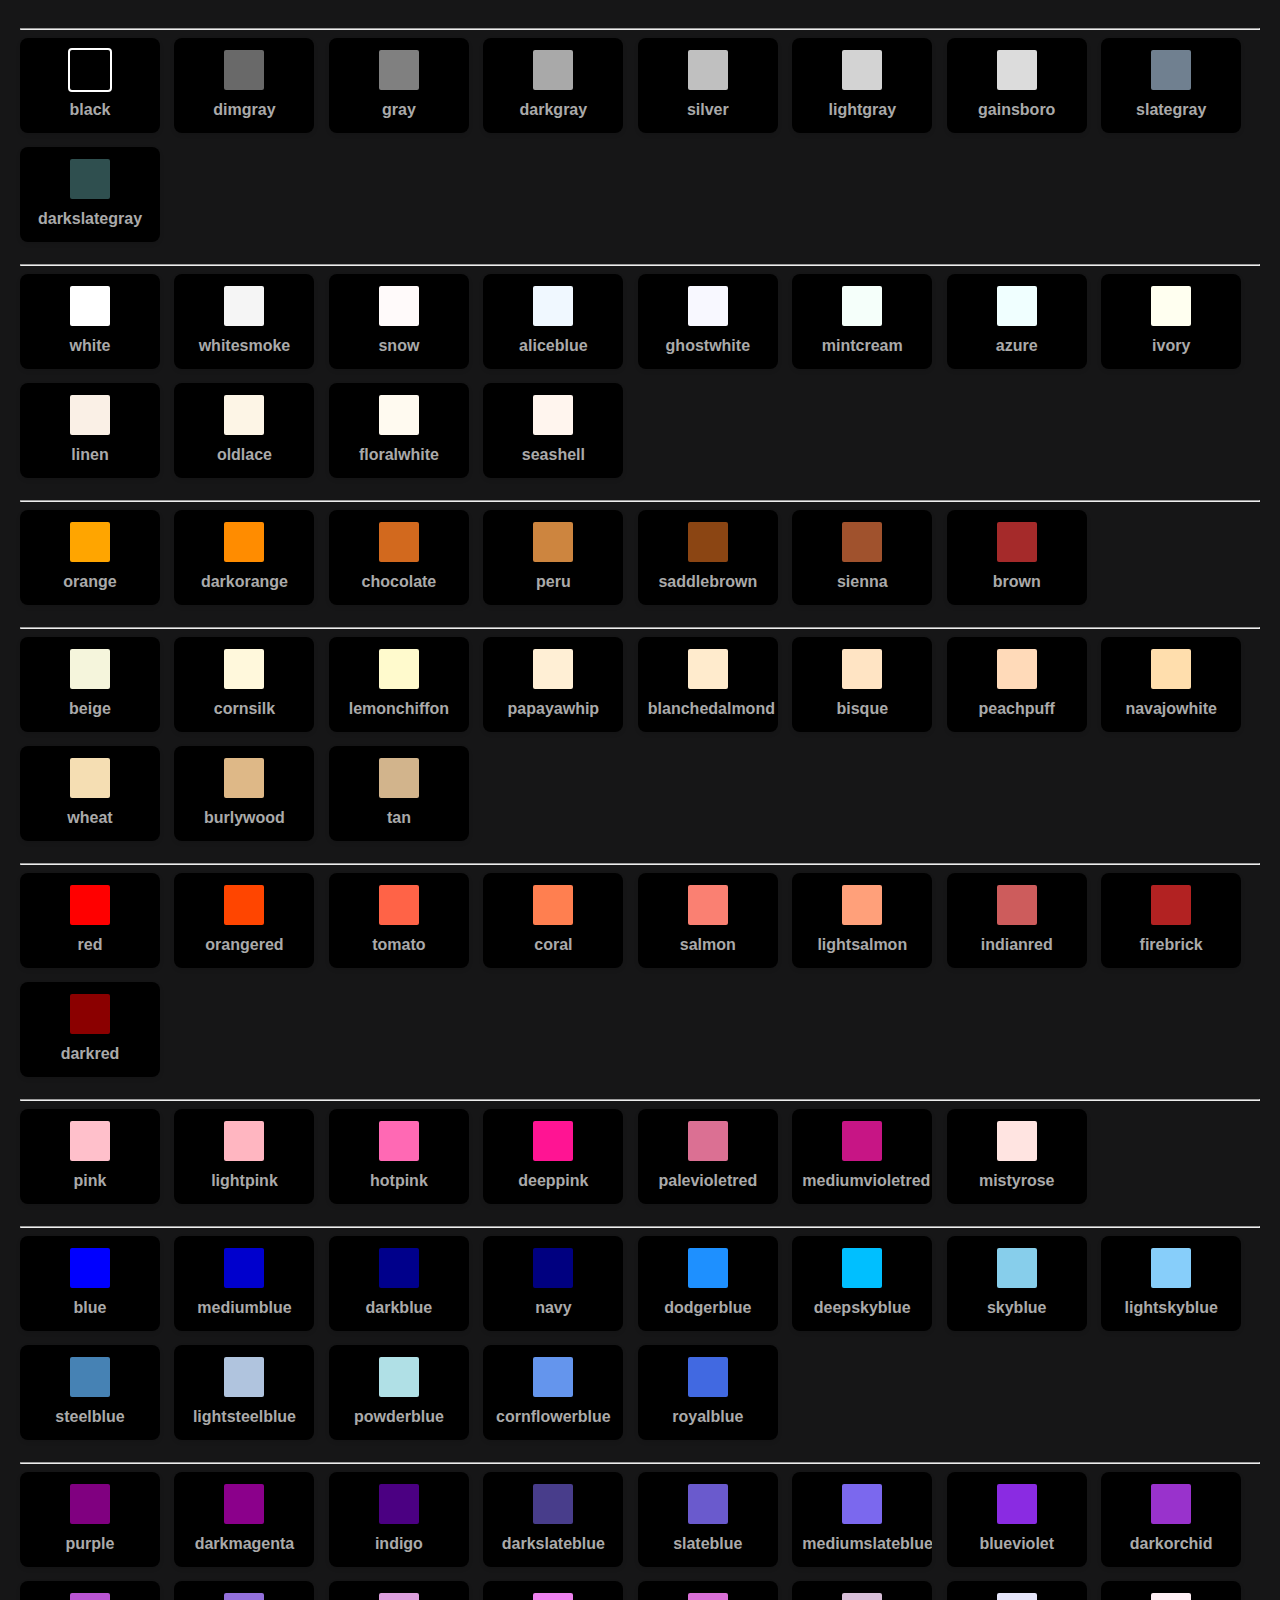
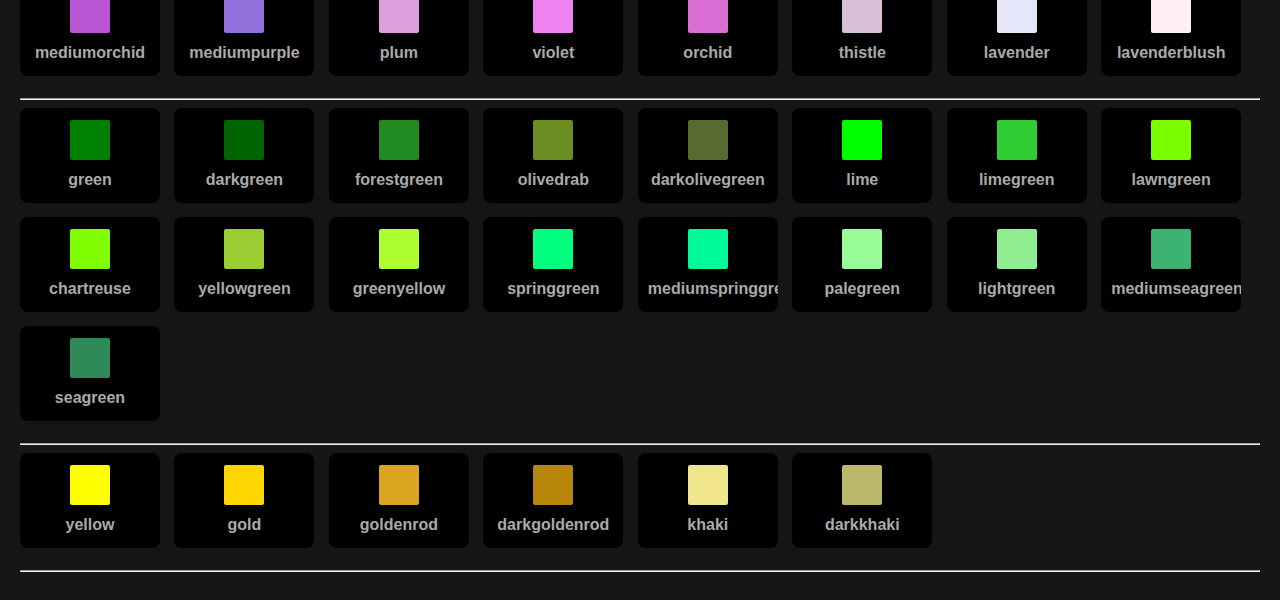
<file: index.html>
<!DOCTYPE html>
<html lang="en">

<head>
    <meta charset="UTF-8">
    <meta name="viewport" content="width=device-width, initial-scale=1.0">
    <title>Named Color Palette</title>
	<link rel="stylesheet" href="style.css">
</head>

<body>

    <!-- Grup Başlıkları ve Renkler -->
	<hr/>

    <!-- <h2 onclick="toggleGroup('grays')">Gri ve Nötr Tonlar</h2>-->
    <!-- <div class="group" id="grays"> -->
	
        <div class="color-item" onclick="copyToClipboard('black', this)">
            <div class="color-square" style="background-color: #000000; border-color: white;"></div>
            <div class="color-name">black</div>
            <div class="copied-message">Copied!</div>
        </div>
        <div class="color-item" onclick="copyToClipboard('dimgray', this)">
            <div class="color-square" style="background-color: #696969;"></div>
            <div class="color-name">dimgray</div>
            <div class="copied-message">Copied!</div>
        </div>
        <div class="color-item" onclick="copyToClipboard('gray', this)">
            <div class="color-square" style="background-color: #808080;"></div>
            <div class="color-name">gray</div>
            <div class="copied-message">Copied!</div>
        </div>
        <div class="color-item" onclick="copyToClipboard('darkgray', this)">
            <div class="color-square" style="background-color: #a9a9a9;"></div>
            <div class="color-name">darkgray</div>
            <div class="copied-message">Copied!</div>
        </div>
        <div class="color-item" onclick="copyToClipboard('silver', this)">
            <div class="color-square" style="background-color: #c0c0c0;"></div>
            <div class="color-name">silver</div>
            <div class="copied-message">Copied!</div>
        </div>
        <div class="color-item" onclick="copyToClipboard('lightgray', this)">
            <div class="color-square" style="background-color: #d3d3d3;"></div>
            <div class="color-name">lightgray</div>
            <div class="copied-message">Copied!</div>
        </div>
        <div class="color-item" onclick="copyToClipboard('gainsboro', this)">
            <div class="color-square" style="background-color: #dcdcdc;"></div>
            <div class="color-name">gainsboro</div>
            <div class="copied-message">Copied!</div>
        </div>
        <div class="color-item" onclick="copyToClipboard('slategray', this)">
            <div class="color-square" style="background-color: #708090;"></div>
            <div class="color-name">slategray</div>
            <div class="copied-message">Copied!</div>
        </div>
        <div class="color-item" onclick="copyToClipboard('darkslategray', this)">
            <div class="color-square" style="background-color: #2f4f4f;"></div>
            <div class="color-name">darkslategray</div>
            <div class="copied-message">Copied!</div>
        </div>
    <!-- </div> -->
	<hr/>
	
	
    <!-- <h2 onclick="toggleGroup('whites')">Beyaz ve Açık Tonlar</h2>-->
    <!-- <div class="group" id="whites"> -->
        <div class="color-item" onclick="copyToClipboard('white', this)">
            <div class="color-square" style="background-color: white;"></div>
            <div class="color-name">white</div>
            <div class="copied-message">Copied!</div>
        </div>
		<div class="color-item" onclick="copyToClipboard('whitesmoke', this)">
            <div class="color-square" style="background-color: #f5f5f5;"></div>
            <div class="color-name">whitesmoke</div>
            <div class="copied-message">Copied!</div>
        </div>
        <div class="color-item" onclick="copyToClipboard('snow', this)">
            <div class="color-square" style="background-color: #fffafa;"></div>
            <div class="color-name">snow</div>
            <div class="copied-message">Copied!</div>
        </div>
        <div class="color-item" onclick="copyToClipboard('aliceblue', this)">
            <div class="color-square" style="background-color: #f0f8ff;"></div>
            <div class="color-name">aliceblue</div>
            <div class="copied-message">Copied!</div>
        </div>
        <div class="color-item" onclick="copyToClipboard('ghostwhite', this)">
            <div class="color-square" style="background-color: #f8f8ff;"></div>
            <div class="color-name">ghostwhite</div>
            <div class="copied-message">Copied!</div>
        </div>
        <div class="color-item" onclick="copyToClipboard('mintcream', this)">
            <div class="color-square" style="background-color: #f5fffa;"></div>
            <div class="color-name">mintcream</div>
            <div class="copied-message">Copied!</div>
        </div>
        <div class="color-item" onclick="copyToClipboard('azure', this)">
            <div class="color-square" style="background-color: #f0ffff;"></div>
            <div class="color-name">azure</div>
            <div class="copied-message">Copied!</div>
        </div>
        <div class="color-item" onclick="copyToClipboard('ivory', this)">
            <div class="color-square" style="background-color: #fffff0;"></div>
            <div class="color-name">ivory</div>
            <div class="copied-message">Copied!</div>
        </div>
        <div class="color-item" onclick="copyToClipboard('linen', this)">
            <div class="color-square" style="background-color: #faf0e6;"></div>
            <div class="color-name">linen</div>
            <div class="copied-message">Copied!</div>
        </div>
        <div class="color-item" onclick="copyToClipboard('oldlace', this)">
            <div class="color-square" style="background-color: #fdf5e6;"></div>
            <div class="color-name">oldlace</div>
            <div class="copied-message">Copied!</div>
        </div>
        <div class="color-item" onclick="copyToClipboard('floralwhite', this)">
            <div class="color-square" style="background-color: #fffaf0;"></div>
            <div class="color-name">floralwhite</div>
            <div class="copied-message">Copied!</div>
        </div>
        <div class="color-item" onclick="copyToClipboard('seashell', this)">
            <div class="color-square" style="background-color: #fff5ee;"></div>
            <div class="color-name">seashell</div>
            <div class="copied-message">Copied!</div>
        </div>
    <!-- </div> -->
	<hr/>

    <!-- <h2 onclick="toggleGroup('oranges')">Turuncu ve Kahverengi Tonları</h2>-->
    <!-- <div class="group" id="oranges"> -->
        <div class="color-item" onclick="copyToClipboard('orange', this)">
            <div class="color-square" style="background-color: #ffa500;"></div>
            <div class="color-name">orange</div>
            <div class="copied-message">Copied!</div>
        </div>
        <div class="color-item" onclick="copyToClipboard('darkorange', this)">
            <div class="color-square" style="background-color: #ff8c00;"></div>
            <div class="color-name">darkorange</div>
            <div class="copied-message">Copied!</div>
        </div>
        <div class="color-item" onclick="copyToClipboard('chocolate', this)">
            <div class="color-square" style="background-color: #d2691e;"></div>
            <div class="color-name">chocolate</div>
            <div class="copied-message">Copied!</div>
        </div>
        <div class="color-item" onclick="copyToClipboard('peru', this)">
            <div class="color-square" style="background-color: #cd853f;"></div>
            <div class="color-name">peru</div>
            <div class="copied-message">Copied!</div>
        </div>
        <div class="color-item" onclick="copyToClipboard('saddlebrown', this)">
            <div class="color-square" style="background-color: #8b4513;"></div>
            <div class="color-name">saddlebrown</div>
            <div class="copied-message">Copied!</div>
        </div>
        <div class="color-item" onclick="copyToClipboard('sienna', this)">
            <div class="color-square" style="background-color: #a0522d;"></div>
            <div class="color-name">sienna</div>
            <div class="copied-message">Copied!</div>
        </div>
        <div class="color-item" onclick="copyToClipboard('brown', this)">
            <div class="color-square" style="background-color: #a52a2a;"></div>
            <div class="color-name">brown</div>
            <div class="copied-message">Copied!</div>
        </div>
    <!-- </div> -->
	<hr/>

    <!-- <h2 onclick="toggleGroup('yellows')">Açık Sarı ve Bej Tonları</h2>-->
    <!-- <div class="group" id="yellows"> -->
        <div class="color-item" onclick="copyToClipboard('beige', this)">
            <div class="color-square" style="background-color: #f5f5dc;"></div>
            <div class="color-name">beige</div>
            <div class="copied-message">Copied!</div>
        </div>
        <div class="color-item" onclick="copyToClipboard('cornsilk', this)">
            <div class="color-square" style="background-color: #fff8dc;"></div>
            <div class="color-name">cornsilk</div>
            <div class="copied-message">Copied!</div>
        </div>
        <div class="color-item" onclick="copyToClipboard('lemonchiffon', this)">
            <div class="color-square" style="background-color: #fffacd;"></div>
            <div class="color-name">lemonchiffon</div>
            <div class="copied-message">Copied!</div>
        </div>
        <div class="color-item" onclick="copyToClipboard('papayawhip', this)">
            <div class="color-square" style="background-color: #ffefd5;"></div>
            <div class="color-name">papayawhip</div>
            <div class="copied-message">Copied!</div>
        </div>
        <div class="color-item" onclick="copyToClipboard('blanchedalmond', this)">
            <div class="color-square" style="background-color: #ffebcd;"></div>
            <div class="color-name">blanchedalmond</div>
            <div class="copied-message">Copied!</div>
        </div>
        <div class="color-item" onclick="copyToClipboard('bisque', this)">
            <div class="color-square" style="background-color: #ffe4c4;"></div>
            <div class="color-name">bisque</div>
            <div class="copied-message">Copied!</div>
        </div>
        <div class="color-item" onclick="copyToClipboard('peachpuff', this)">
            <div class="color-square" style="background-color: #ffdab9;"></div>
            <div class="color-name">peachpuff</div>
            <div class="copied-message">Copied!</div>
        </div>
        <div class="color-item" onclick="copyToClipboard('navajowhite', this)">
            <div class="color-square" style="background-color: #ffdead;"></div>
            <div class="color-name">navajowhite</div>
            <div class="copied-message">Copied!</div>
        </div>
        <div class="color-item" onclick="copyToClipboard('wheat', this)">
            <div class="color-square" style="background-color: #f5deb3;"></div>
            <div class="color-name">wheat</div>
            <div class="copied-message">Copied!</div>
        </div>
        <div class="color-item" onclick="copyToClipboard('burlywood', this)">
            <div class="color-square" style="background-color: #deb887;"></div>
            <div class="color-name">burlywood</div>
            <div class="copied-message">Copied!</div>
        </div>
        <div class="color-item" onclick="copyToClipboard('tan', this)">
            <div class="color-square" style="background-color: #d2b48c;"></div>
            <div class="color-name">tan</div>
            <div class="copied-message">Copied!</div>
        </div>
    <!-- </div> -->
	<hr/>

    <!-- <h2 onclick="toggleGroup('reds')">Kırmızı ve Pembe Tonları</h2>-->
    <!-- <div class="group" id="reds"> -->
        <div class="color-item" onclick="copyToClipboard('red', this)">
            <div class="color-square" style="background-color: #ff0000;"></div>
            <div class="color-name">red</div>
            <div class="copied-message">Copied!</div>
        </div>
        <div class="color-item" onclick="copyToClipboard('orangered', this)">
            <div class="color-square" style="background-color: #ff4500;"></div>
            <div class="color-name">orangered</div>
            <div class="copied-message">Copied!</div>
        </div>
        <div class="color-item" onclick="copyToClipboard('tomato', this)">
            <div class="color-square" style="background-color: #ff6347;"></div>
            <div class="color-name">tomato</div>
            <div class="copied-message">Copied!</div>
        </div>
        <div class="color-item" onclick="copyToClipboard('coral', this)">
            <div class="color-square" style="background-color: #ff7f50;"></div>
            <div class="color-name">coral</div>
            <div class="copied-message">Copied!</div>
        </div>
        <div class="color-item" onclick="copyToClipboard('salmon', this)">
            <div class="color-square" style="background-color: #fa8072;"></div>
            <div class="color-name">salmon</div>
            <div class="copied-message">Copied!</div>
        </div>
        <div class="color-item" onclick="copyToClipboard('lightsalmon', this)">
            <div class="color-square" style="background-color: #ffa07a;"></div>
            <div class="color-name">lightsalmon</div>
            <div class="copied-message">Copied!</div>
        </div>
        <div class="color-item" onclick="copyToClipboard('indianred', this)">
            <div class="color-square" style="background-color: #cd5c5c;"></div>
            <div class="color-name">indianred</div>
            <div class="copied-message">Copied!</div>
        </div>
        <div class="color-item" onclick="copyToClipboard('firebrick', this)">
            <div class="color-square" style="background-color: #b22222;"></div>
            <div class="color-name">firebrick</div>
            <div class="copied-message">Copied!</div>
        </div>
        <div class="color-item" onclick="copyToClipboard('darkred', this)">
            <div class="color-square" style="background-color: #8b0000;"></div>
            <div class="color-name">darkred</div>
            <div class="copied-message">Copied!</div>
        </div>
	<hr/>
	
	
        <div class="color-item" onclick="copyToClipboard('pink', this)">
            <div class="color-square" style="background-color: #ffc0cb;"></div>
            <div class="color-name">pink</div>
            <div class="copied-message">Copied!</div>
        </div>
        <div class="color-item" onclick="copyToClipboard('lightpink', this)">
            <div class="color-square" style="background-color: #ffb6c1;"></div>
            <div class="color-name">lightpink</div>
            <div class="copied-message">Copied!</div>
        </div>
        <div class="color-item" onclick="copyToClipboard('hotpink', this)">
            <div class="color-square" style="background-color: #ff69b4;"></div>
            <div class="color-name">hotpink</div>
            <div class="copied-message">Copied!</div>
        </div>
        <div class="color-item" onclick="copyToClipboard('deeppink', this)">
            <div class="color-square" style="background-color: #ff1493;"></div>
            <div class="color-name">deeppink</div>
            <div class="copied-message">Copied!</div>
        </div>
        <div class="color-item" onclick="copyToClipboard('palevioletred', this)">
            <div class="color-square" style="background-color: #db7093;"></div>
            <div class="color-name">palevioletred</div>
            <div class="copied-message">Copied!</div>
        </div>
        <div class="color-item" onclick="copyToClipboard('mediumvioletred', this)">
            <div class="color-square" style="background-color: #c71585;"></div>
            <div class="color-name">mediumvioletred</div>
            <div class="copied-message">Copied!</div>
        </div>
        <div class="color-item" onclick="copyToClipboard('mistyrose', this)">
            <div class="color-square" style="background-color: #ffe4e1;"></div>
            <div class="color-name">mistyrose</div>
            <div class="copied-message">Copied!</div>
        </div>
    <!-- </div> -->
	<hr/>
	
	
	

    <!-- <h2 onclick="toggleGroup('blues')">Mavi ve Mor Tonları</h2>-->
    <!-- <div class="group" id="blues"> -->
        <div class="color-item" onclick="copyToClipboard('blue', this)">
            <div class="color-square" style="background-color: #0000ff;"></div>
            <div class="color-name">blue</div>
            <div class="copied-message">Copied!</div>
        </div>
        <div class="color-item" onclick="copyToClipboard('mediumblue', this)">
            <div class="color-square" style="background-color: #0000cd;"></div>
            <div class="color-name">mediumblue</div>
            <div class="copied-message">Copied!</div>
        </div>
        <div class="color-item" onclick="copyToClipboard('darkblue', this)">
            <div class="color-square" style="background-color: #00008b;"></div>
            <div class="color-name">darkblue</div>
            <div class="copied-message">Copied!</div>
        </div>
        <div class="color-item" onclick="copyToClipboard('navy', this)">
            <div class="color-square" style="background-color: #000080;"></div>
            <div class="color-name">navy</div>
            <div class="copied-message">Copied!</div>
        </div>
        <div class="color-item" onclick="copyToClipboard('dodgerblue', this)">
            <div class="color-square" style="background-color: #1e90ff;"></div>
            <div class="color-name">dodgerblue</div>
            <div class="copied-message">Copied!</div>
        </div>
        <div class="color-item" onclick="copyToClipboard('deepskyblue', this)">
            <div class="color-square" style="background-color: #00bfff;"></div>
            <div class="color-name">deepskyblue</div>
            <div class="copied-message">Copied!</div>
        </div>
        <div class="color-item" onclick="copyToClipboard('skyblue', this)">
            <div class="color-square" style="background-color: #87ceeb;"></div>
            <div class="color-name">skyblue</div>
            <div class="copied-message">Copied!</div>
        </div>
        <div class="color-item" onclick="copyToClipboard('lightskyblue', this)">
            <div class="color-square" style="background-color: #87cefa;"></div>
            <div class="color-name">lightskyblue</div>
            <div class="copied-message">Copied!</div>
        </div>
        <div class="color-item" onclick="copyToClipboard('steelblue', this)">
            <div class="color-square" style="background-color: #4682b4;"></div>
            <div class="color-name">steelblue</div>
            <div class="copied-message">Copied!</div>
        </div>
        <div class="color-item" onclick="copyToClipboard('lightsteelblue', this)">
            <div class="color-square" style="background-color: #b0c4de;"></div>
            <div class="color-name">lightsteelblue</div>
            <div class="copied-message">Copied!</div>
        </div>
        <div class="color-item" onclick="copyToClipboard('powderblue', this)">
            <div class="color-square" style="background-color: #b0e0e6;"></div>
            <div class="color-name">powderblue</div>
            <div class="copied-message">Copied!</div>
        </div>
        <div class="color-item" onclick="copyToClipboard('cornflowerblue', this)">
            <div class="color-square" style="background-color: #6495ed;"></div>
            <div class="color-name">cornflowerblue</div>
            <div class="copied-message">Copied!</div>
        </div>
        <div class="color-item" onclick="copyToClipboard('royalblue', this)">
            <div class="color-square" style="background-color: #4169e1;"></div>
            <div class="color-name">royalblue</div>
            <div class="copied-message">Copied!</div>
        </div>
	<hr/>
	
        <div class="color-item" onclick="copyToClipboard('purple', this)">
            <div class="color-square" style="background-color: #800080;"></div>
            <div class="color-name">purple</div>
            <div class="copied-message">Copied!</div>
        </div>
        <div class="color-item" onclick="copyToClipboard('darkmagenta', this)">
            <div class="color-square" style="background-color: #8b008b;"></div>
            <div class="color-name">darkmagenta</div>
            <div class="copied-message">Copied!</div>
        </div>
		<div class="color-item" onclick="copyToClipboard('indigo', this)">
            <div class="color-square" style="background-color: #4b0082;"></div>
            <div class="color-name">indigo</div>
            <div class="copied-message">Copied!</div>
        </div>
        <div class="color-item" onclick="copyToClipboard('darkslateblue', this)">
            <div class="color-square" style="background-color: #483d8b;"></div>
            <div class="color-name">darkslateblue</div>
            <div class="copied-message">Copied!</div>
        </div>
        <div class="color-item" onclick="copyToClipboard('slateblue', this)">
            <div class="color-square" style="background-color: #6a5acd;"></div>
            <div class="color-name">slateblue</div>
            <div class="copied-message">Copied!</div>
        </div>
        <div class="color-item" onclick="copyToClipboard('mediumslateblue', this)">
            <div class="color-square" style="background-color: #7b68ee;"></div>
            <div class="color-name">mediumslateblue</div>
            <div class="copied-message">Copied!</div>
        </div>
        <div class="color-item" onclick="copyToClipboard('blueviolet', this)">
            <div class="color-square" style="background-color: #8a2be2;"></div>
            <div class="color-name">blueviolet</div>
            <div class="copied-message">Copied!</div>
        </div>
        <div class="color-item" onclick="copyToClipboard('darkorchid', this)">
            <div class="color-square" style="background-color: #9932cc;"></div>
            <div class="color-name">darkorchid</div>
            <div class="copied-message">Copied!</div>
        </div>
        <div class="color-item" onclick="copyToClipboard('mediumorchid', this)">
            <div class="color-square" style="background-color: #ba55d3;"></div>
            <div class="color-name">mediumorchid</div>
            <div class="copied-message">Copied!</div>
        </div>
        <div class="color-item" onclick="copyToClipboard('mediumpurple', this)">
            <div class="color-square" style="background-color: #9370db;"></div>
            <div class="color-name">mediumpurple</div>
            <div class="copied-message">Copied!</div>
        </div>
        <div class="color-item" onclick="copyToClipboard('plum', this)">
            <div class="color-square" style="background-color: #dda0dd;"></div>
            <div class="color-name">plum</div>
            <div class="copied-message">Copied!</div>
        </div>
        <div class="color-item" onclick="copyToClipboard('violet', this)">
            <div class="color-square" style="background-color: #ee82ee;"></div>
            <div class="color-name">violet</div>
            <div class="copied-message">Copied!</div>
        </div>
        <div class="color-item" onclick="copyToClipboard('orchid', this)">
            <div class="color-square" style="background-color: #da70d6;"></div>
            <div class="color-name">orchid</div>
            <div class="copied-message">Copied!</div>
        </div>
        <div class="color-item" onclick="copyToClipboard('thistle', this)">
            <div class="color-square" style="background-color: #d8bfd8;"></div>
            <div class="color-name">thistle</div>
            <div class="copied-message">Copied!</div>
        </div>
        <div class="color-item" onclick="copyToClipboard('lavender', this)">
            <div class="color-square" style="background-color: #e6e6fa;"></div>
            <div class="color-name">lavender</div>
            <div class="copied-message">Copied!</div>
        </div>
        <div class="color-item" onclick="copyToClipboard('lavenderblush', this)">
            <div class="color-square" style="background-color: #fff0f5;"></div>
            <div class="color-name">lavenderblush</div>
            <div class="copied-message">Copied!</div>
        </div>
    <!-- </div> -->
	<hr/>

    <!-- <h2 onclick="toggleGroup('greens')">Yeşil ve Sarı Tonları</h2>-->
    <!-- <div class="group" id="greens"> -->
        <div class="color-item" onclick="copyToClipboard('green', this)">
            <div class="color-square" style="background-color: #008000;"></div>
            <div class="color-name">green</div>
            <div class="copied-message">Copied!</div>
        </div>
        <div class="color-item" onclick="copyToClipboard('darkgreen', this)">
            <div class="color-square" style="background-color: #006400;"></div>
            <div class="color-name">darkgreen</div>
            <div class="copied-message">Copied!</div>
        </div>
		<div class="color-item" onclick="copyToClipboard('forestgreen', this)">
            <div class="color-square" style="background-color: #228b22;"></div>
            <div class="color-name">forestgreen</div>
            <div class="copied-message">Copied!</div>
        </div>
        <div class="color-item" onclick="copyToClipboard('olivedrab', this)">
            <div class="color-square" style="background-color: #6b8e23;"></div>
            <div class="color-name">olivedrab</div>
            <div class="copied-message">Copied!</div>
        </div>
        <div class="color-item" onclick="copyToClipboard('darkolivegreen', this)">
            <div class="color-square" style="background-color: #556b2f;"></div>
            <div class="color-name">darkolivegreen</div>
            <div class="copied-message">Copied!</div>
        </div>
        <div class="color-item" onclick="copyToClipboard('lime', this)">
            <div class="color-square" style="background-color: #00ff00;"></div>
            <div class="color-name">lime</div>
            <div class="copied-message">Copied!</div>
        </div>
        <div class="color-item" onclick="copyToClipboard('limegreen', this)">
            <div class="color-square" style="background-color: #32cd32;"></div>
            <div class="color-name">limegreen</div>
            <div class="copied-message">Copied!</div>
        </div>
        <div class="color-item" onclick="copyToClipboard('lawngreen', this)">
            <div class="color-square" style="background-color: #7cfc00;"></div>
            <div class="color-name">lawngreen</div>
            <div class="copied-message">Copied!</div>
        </div>
        <div class="color-item" onclick="copyToClipboard('chartreuse', this)">
            <div class="color-square" style="background-color: #7fff00;"></div>
            <div class="color-name">chartreuse</div>
            <div class="copied-message">Copied!</div>
        </div>
        <div class="color-item" onclick="copyToClipboard('yellowgreen', this)">
            <div class="color-square" style="background-color: #9acd32;"></div>
            <div class="color-name">yellowgreen</div>
            <div class="copied-message">Copied!</div>
        </div>
        <div class="color-item" onclick="copyToClipboard('greenyellow', this)">
            <div class="color-square" style="background-color: #adff2f;"></div>
            <div class="color-name">greenyellow</div>
            <div class="copied-message">Copied!</div>
        </div>
        <div class="color-item" onclick="copyToClipboard('springgreen', this)">
            <div class="color-square" style="background-color: #00ff7f;"></div>
            <div class="color-name">springgreen</div>
            <div class="copied-message">Copied!</div>
        </div>
        <div class="color-item" onclick="copyToClipboard('mediumspringgreen', this)">
            <div class="color-square" style="background-color: #00fa9a;"></div>
            <div class="color-name">mediumspringgreen</div>
            <div class="copied-message">Copied!</div>
        </div>
        <div class="color-item" onclick="copyToClipboard('palegreen', this)">
            <div class="color-square" style="background-color: #98fb98;"></div>
            <div class="color-name">palegreen</div>
            <div class="copied-message">Copied!</div>
        </div>
        <div class="color-item" onclick="copyToClipboard('lightgreen', this)">
            <div class="color-square" style="background-color: #90ee90;"></div>
            <div class="color-name">lightgreen</div>
            <div class="copied-message">Copied!</div>
        </div>
        <div class="color-item" onclick="copyToClipboard('mediumseagreen', this)">
            <div class="color-square" style="background-color: #3cb371;"></div>
            <div class="color-name">mediumseagreen</div>
            <div class="copied-message">Copied!</div>
        </div>
        <div class="color-item" onclick="copyToClipboard('seagreen', this)">
            <div class="color-square" style="background-color: #2e8b57;"></div>
            <div class="color-name">seagreen</div>
            <div class="copied-message">Copied!</div>
        </div>
	<hr/>
        <div class="color-item" onclick="copyToClipboard('yellow', this)">
            <div class="color-square" style="background-color: #ffff00;"></div>
            <div class="color-name">yellow</div>
            <div class="copied-message">Copied!</div>
        </div>
        <div class="color-item" onclick="copyToClipboard('gold', this)">
            <div class="color-square" style="background-color: #ffd700;"></div>
            <div class="color-name">gold</div>
            <div class="copied-message">Copied!</div>
        </div>
        <div class="color-item" onclick="copyToClipboard('goldenrod', this)">
            <div class="color-square" style="background-color: #daa520;"></div>
            <div class="color-name">goldenrod</div>
            <div class="copied-message">Copied!</div>
        </div>
        <div class="color-item" onclick="copyToClipboard('darkgoldenrod', this)">
            <div class="color-square" style="background-color: #b8860b;"></div>
            <div class="color-name">darkgoldenrod</div>
            <div class="copied-message">Copied!</div>
        </div>
        <div class="color-item" onclick="copyToClipboard('khaki', this)">
            <div class="color-square" style="background-color: #f0e68c;"></div>
            <div class="color-name">khaki</div>
            <div class="copied-message">Copied!</div>
        </div>
        <div class="color-item" onclick="copyToClipboard('darkkhaki', this)">
            <div class="color-square" style="background-color: #bdb76b;"></div>
            <div class="color-name">darkkhaki</div>
            <div class="copied-message">Copied!</div>
        </div>
    <!-- </div> -->	
	<hr/>

    <script>
		document.querySelectorAll('.group').forEach(group => {
			group.addEventListener('wheel', function (e) {
				if (e.deltaY > 0) {
					group.scrollLeft += 100;
				} else {
					group.scrollLeft -= 100;
				}
				e.preventDefault();
			});
		});
        function toggleGroup(groupId) {
            const group = document.getElementById(groupId);
            group.style.display = group.style.display === 'block' ? 'none' : 'block';
        }

        function copyToClipboard(text, element) {
            navigator.clipboard.writeText(text).then(() => {
                showCopiedMessage(element);
            }, (err) => {
                console.error('Kopyalama başarısız: ', err);
            });
        }

        function showCopiedMessage(element) {
			const message = element.querySelector('.copied-message');
			// Anında görünür yap
			message.style.transition = 'opacity 0s';
			message.style.opacity = '1';
			
			// Yavaşça kaybolma animasyonu için gecikme
			setTimeout(() => {
				message.style.transition = 'opacity 0.5s ease-out';
				message.style.opacity = '0';
			}, 1000);
		}

    </script>
</body>

</html>
</file>
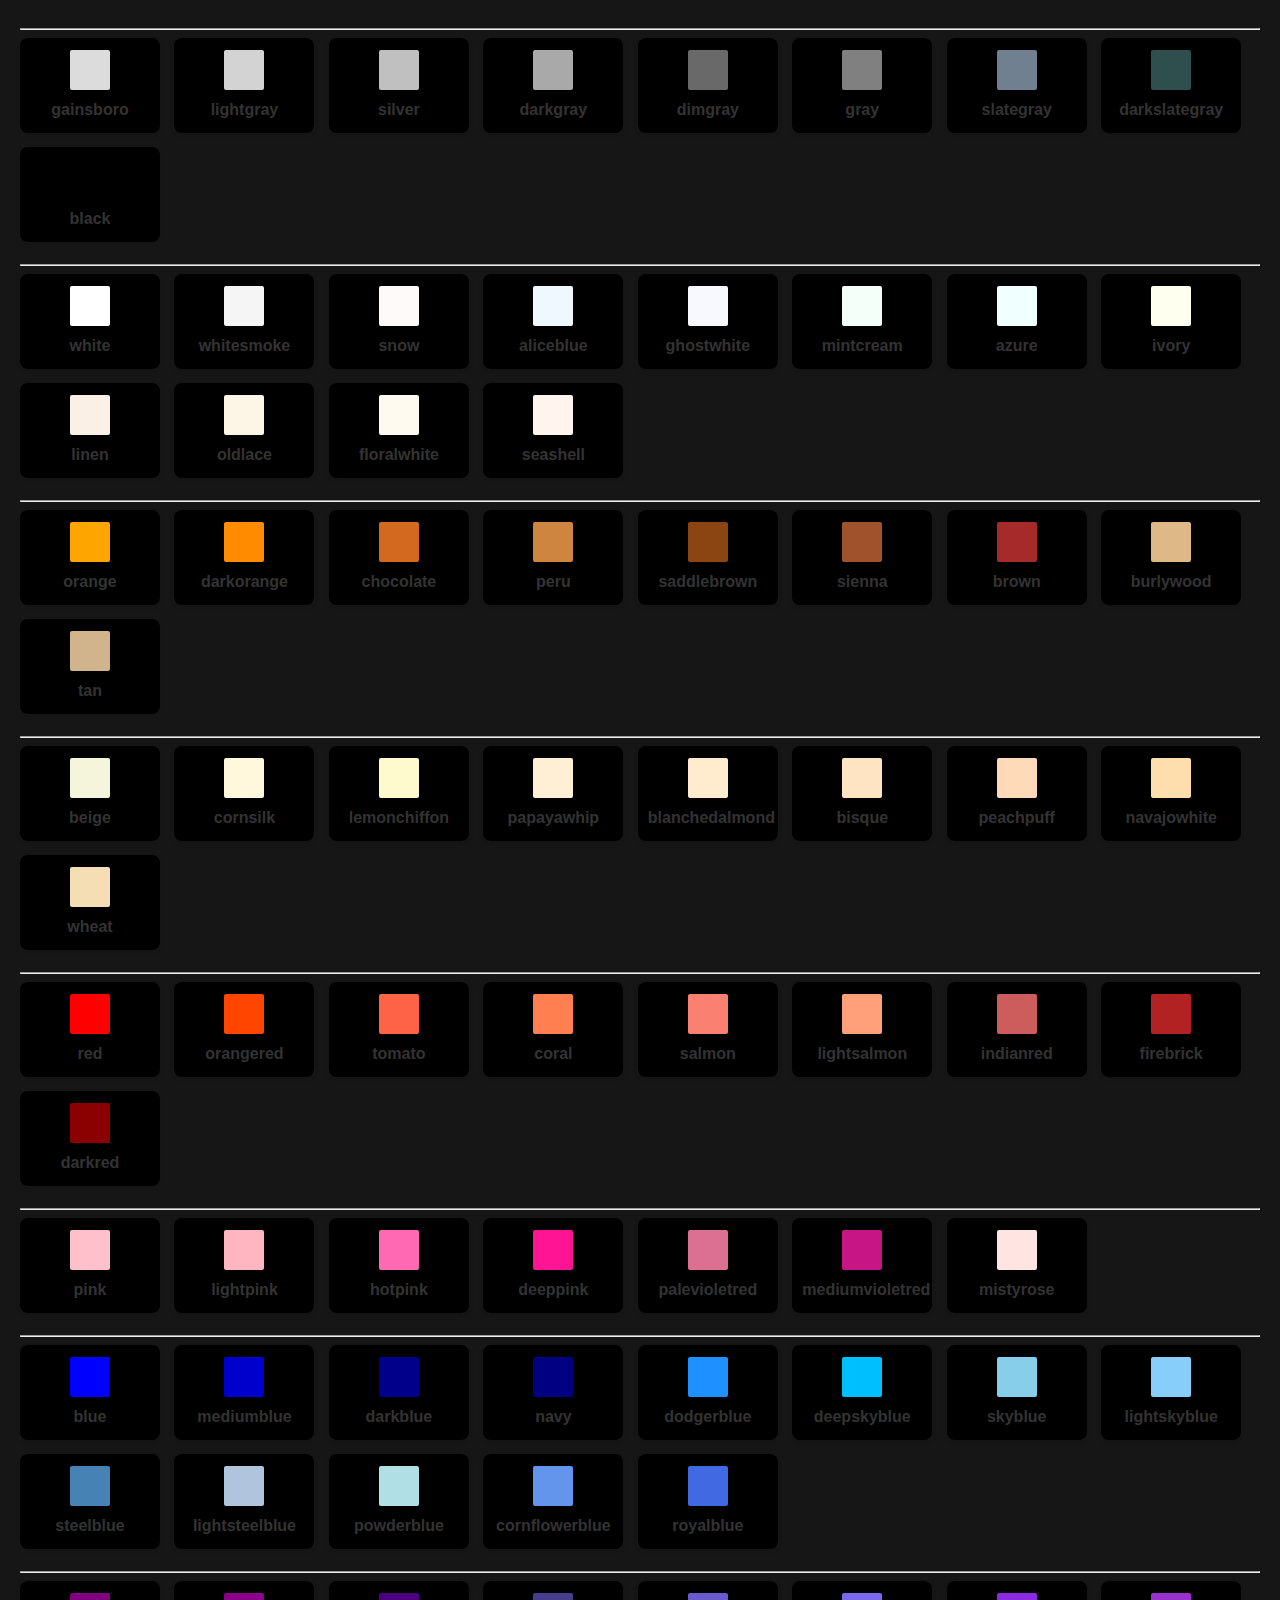
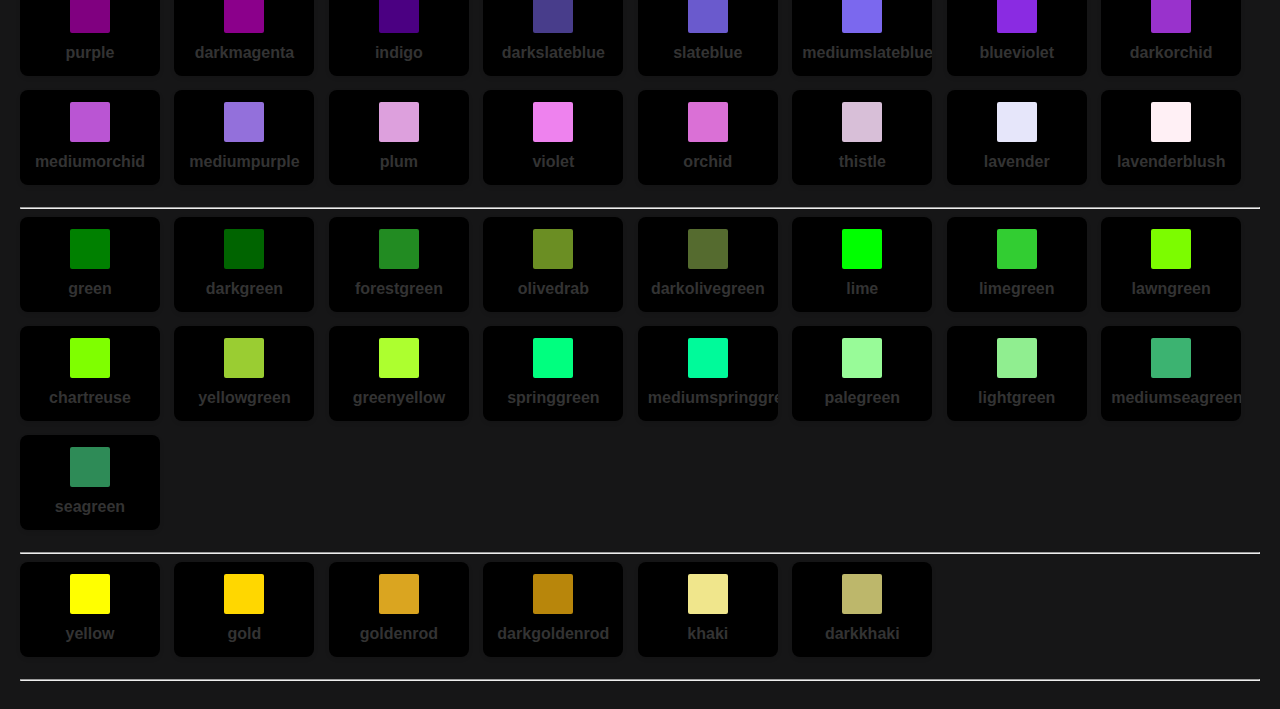
<file: namedColors.html>
<!DOCTYPE html>
<html lang="en">

<head>
    <meta charset="UTF-8">
    <meta name="viewport" content="width=device-width, initial-scale=1.0">
    <title>Grouped Color Palette</title>
    <style>
        body {
			background-color: #161617;
            font-family: Arial, sans-serif;
            color: #333;
            max-width: 1390px;
            margin: 0 auto;
            padding: 20px;
        }

        h2 {
            cursor: pointer;
            background-color: #f0f0f0;
            padding: 10px;
            border-radius: 8px;
            margin: 10px 0;
        }

        .group {
            display: block;
            overflow-x: auto;
            white-space: nowrap;
            padding: 10px 0;
        }

        .color-item {
            display: inline-block;
            align-items: center;
            background-color: black;
            border-radius: 8px;
            padding: 10px;
            box-shadow: 0 2px 4px rgba(0, 0, 0, 0.1);
            cursor: pointer;
            transition: transform 0.2s;
            margin-right: 10px;
            margin-bottom: 10px;
            position: relative;
            width: 120px;
            text-align: center;
            overflow: hidden;
        }

        .color-item:hover {
            transform: scale(1.05);
        }

        .color-square {
            width: 40px;
            height: 40px;
            border: 2px solid black;
            border-radius: 4px;
            margin-bottom: 5px;
            display: inline-block;
        }

        .color-name {
            font-weight: bold;
            margin-bottom: 4px;
        }

        .copied-message {
            position: absolute;
            top: 0;
            left: 0;
            right: 0;
            bottom: 0;
            background-color: rgba(0, 0, 0, 0.6);
            color: white;
            display: flex;
            justify-content: center;
            align-items: center;
            font-weight: bold;
            border-radius: 8px;
            opacity: 0;
            transition: opacity 0s ease-in, opacity 0.5s ease-out;
            pointer-events: none;
        }

        @media (max-width: 600px) {
            .color-item {
                width: 100px;
            }
        }
    </style>
</head>

<body>

    <!-- Grup Başlıkları ve Renkler -->
	<hr/>

    <!-- <h2 onclick="toggleGroup('grays')">Gri ve Nötr Tonlar</h2>-->
    <!-- <div class="group" id="grays"> -->
        <div class="color-item" onclick="copyToClipboard('gainsboro', this)">
            <div class="color-square" style="background-color: #dcdcdc;"></div>
            <div class="color-name">gainsboro</div>
            <div class="copied-message">Copied!</div>
        </div>
        <div class="color-item" onclick="copyToClipboard('lightgray', this)">
            <div class="color-square" style="background-color: #d3d3d3;"></div>
            <div class="color-name">lightgray</div>
            <div class="copied-message">Copied!</div>
        </div>
        <div class="color-item" onclick="copyToClipboard('silver', this)">
            <div class="color-square" style="background-color: #c0c0c0;"></div>
            <div class="color-name">silver</div>
            <div class="copied-message">Copied!</div>
        </div>
        <div class="color-item" onclick="copyToClipboard('darkgray', this)">
            <div class="color-square" style="background-color: #a9a9a9;"></div>
            <div class="color-name">darkgray</div>
            <div class="copied-message">Copied!</div>
        </div>
        <div class="color-item" onclick="copyToClipboard('dimgray', this)">
            <div class="color-square" style="background-color: #696969;"></div>
            <div class="color-name">dimgray</div>
            <div class="copied-message">Copied!</div>
        </div>
        <div class="color-item" onclick="copyToClipboard('gray', this)">
            <div class="color-square" style="background-color: #808080;"></div>
            <div class="color-name">gray</div>
            <div class="copied-message">Copied!</div>
        </div>
        <div class="color-item" onclick="copyToClipboard('slategray', this)">
            <div class="color-square" style="background-color: #708090;"></div>
            <div class="color-name">slategray</div>
            <div class="copied-message">Copied!</div>
        </div>
        <div class="color-item" onclick="copyToClipboard('darkslategray', this)">
            <div class="color-square" style="background-color: #2f4f4f;"></div>
            <div class="color-name">darkslategray</div>
            <div class="copied-message">Copied!</div>
        </div>
        <div class="color-item" onclick="copyToClipboard('black', this)">
            <div class="color-square" style="background-color: #000000;"></div>
            <div class="color-name">black</div>
            <div class="copied-message">Copied!</div>
        </div>
    <!-- </div> -->
	<hr/>
	
	
    <!-- <h2 onclick="toggleGroup('whites')">Beyaz ve Açık Tonlar</h2>-->
    <!-- <div class="group" id="whites"> -->
        <div class="color-item" onclick="copyToClipboard('white', this)">
            <div class="color-square" style="background-color: white;"></div>
            <div class="color-name">white</div>
            <div class="copied-message">Copied!</div>
        </div>
		<div class="color-item" onclick="copyToClipboard('whitesmoke', this)">
            <div class="color-square" style="background-color: #f5f5f5;"></div>
            <div class="color-name">whitesmoke</div>
            <div class="copied-message">Copied!</div>
        </div>
        <div class="color-item" onclick="copyToClipboard('snow', this)">
            <div class="color-square" style="background-color: #fffafa;"></div>
            <div class="color-name">snow</div>
            <div class="copied-message">Copied!</div>
        </div>
        <div class="color-item" onclick="copyToClipboard('aliceblue', this)">
            <div class="color-square" style="background-color: #f0f8ff;"></div>
            <div class="color-name">aliceblue</div>
            <div class="copied-message">Copied!</div>
        </div>
        <div class="color-item" onclick="copyToClipboard('ghostwhite', this)">
            <div class="color-square" style="background-color: #f8f8ff;"></div>
            <div class="color-name">ghostwhite</div>
            <div class="copied-message">Copied!</div>
        </div>
        <div class="color-item" onclick="copyToClipboard('mintcream', this)">
            <div class="color-square" style="background-color: #f5fffa;"></div>
            <div class="color-name">mintcream</div>
            <div class="copied-message">Copied!</div>
        </div>
        <div class="color-item" onclick="copyToClipboard('azure', this)">
            <div class="color-square" style="background-color: #f0ffff;"></div>
            <div class="color-name">azure</div>
            <div class="copied-message">Copied!</div>
        </div>
        <div class="color-item" onclick="copyToClipboard('ivory', this)">
            <div class="color-square" style="background-color: #fffff0;"></div>
            <div class="color-name">ivory</div>
            <div class="copied-message">Copied!</div>
        </div>
        <div class="color-item" onclick="copyToClipboard('linen', this)">
            <div class="color-square" style="background-color: #faf0e6;"></div>
            <div class="color-name">linen</div>
            <div class="copied-message">Copied!</div>
        </div>
        <div class="color-item" onclick="copyToClipboard('oldlace', this)">
            <div class="color-square" style="background-color: #fdf5e6;"></div>
            <div class="color-name">oldlace</div>
            <div class="copied-message">Copied!</div>
        </div>
        <div class="color-item" onclick="copyToClipboard('floralwhite', this)">
            <div class="color-square" style="background-color: #fffaf0;"></div>
            <div class="color-name">floralwhite</div>
            <div class="copied-message">Copied!</div>
        </div>
        <div class="color-item" onclick="copyToClipboard('seashell', this)">
            <div class="color-square" style="background-color: #fff5ee;"></div>
            <div class="color-name">seashell</div>
            <div class="copied-message">Copied!</div>
        </div>
    <!-- </div> -->
	<hr/>

    <!-- <h2 onclick="toggleGroup('oranges')">Turuncu ve Kahverengi Tonları</h2>-->
    <!-- <div class="group" id="oranges"> -->
        <div class="color-item" onclick="copyToClipboard('orange', this)">
            <div class="color-square" style="background-color: #ffa500;"></div>
            <div class="color-name">orange</div>
            <div class="copied-message">Copied!</div>
        </div>
        <div class="color-item" onclick="copyToClipboard('darkorange', this)">
            <div class="color-square" style="background-color: #ff8c00;"></div>
            <div class="color-name">darkorange</div>
            <div class="copied-message">Copied!</div>
        </div>
        <div class="color-item" onclick="copyToClipboard('chocolate', this)">
            <div class="color-square" style="background-color: #d2691e;"></div>
            <div class="color-name">chocolate</div>
            <div class="copied-message">Copied!</div>
        </div>
        <div class="color-item" onclick="copyToClipboard('peru', this)">
            <div class="color-square" style="background-color: #cd853f;"></div>
            <div class="color-name">peru</div>
            <div class="copied-message">Copied!</div>
        </div>
        <div class="color-item" onclick="copyToClipboard('saddlebrown', this)">
            <div class="color-square" style="background-color: #8b4513;"></div>
            <div class="color-name">saddlebrown</div>
            <div class="copied-message">Copied!</div>
        </div>
        <div class="color-item" onclick="copyToClipboard('sienna', this)">
            <div class="color-square" style="background-color: #a0522d;"></div>
            <div class="color-name">sienna</div>
            <div class="copied-message">Copied!</div>
        </div>
        <div class="color-item" onclick="copyToClipboard('brown', this)">
            <div class="color-square" style="background-color: #a52a2a;"></div>
            <div class="color-name">brown</div>
            <div class="copied-message">Copied!</div>
        </div>
        <div class="color-item" onclick="copyToClipboard('burlywood', this)">
            <div class="color-square" style="background-color: #deb887;"></div>
            <div class="color-name">burlywood</div>
            <div class="copied-message">Copied!</div>
        </div>
        <div class="color-item" onclick="copyToClipboard('tan', this)">
            <div class="color-square" style="background-color: #d2b48c;"></div>
            <div class="color-name">tan</div>
            <div class="copied-message">Copied!</div>
        </div>
    <!-- </div> -->
	<hr/>

    <!-- <h2 onclick="toggleGroup('yellows')">Açık Sarı ve Bej Tonları</h2>-->
    <!-- <div class="group" id="yellows"> -->
        <div class="color-item" onclick="copyToClipboard('beige', this)">
            <div class="color-square" style="background-color: #f5f5dc;"></div>
            <div class="color-name">beige</div>
            <div class="copied-message">Copied!</div>
        </div>
        <div class="color-item" onclick="copyToClipboard('cornsilk', this)">
            <div class="color-square" style="background-color: #fff8dc;"></div>
            <div class="color-name">cornsilk</div>
            <div class="copied-message">Copied!</div>
        </div>
        <div class="color-item" onclick="copyToClipboard('lemonchiffon', this)">
            <div class="color-square" style="background-color: #fffacd;"></div>
            <div class="color-name">lemonchiffon</div>
            <div class="copied-message">Copied!</div>
        </div>
        <div class="color-item" onclick="copyToClipboard('papayawhip', this)">
            <div class="color-square" style="background-color: #ffefd5;"></div>
            <div class="color-name">papayawhip</div>
            <div class="copied-message">Copied!</div>
        </div>
        <div class="color-item" onclick="copyToClipboard('blanchedalmond', this)">
            <div class="color-square" style="background-color: #ffebcd;"></div>
            <div class="color-name">blanchedalmond</div>
            <div class="copied-message">Copied!</div>
        </div>
        <div class="color-item" onclick="copyToClipboard('bisque', this)">
            <div class="color-square" style="background-color: #ffe4c4;"></div>
            <div class="color-name">bisque</div>
            <div class="copied-message">Copied!</div>
        </div>
        <div class="color-item" onclick="copyToClipboard('peachpuff', this)">
            <div class="color-square" style="background-color: #ffdab9;"></div>
            <div class="color-name">peachpuff</div>
            <div class="copied-message">Copied!</div>
        </div>
        <div class="color-item" onclick="copyToClipboard('navajowhite', this)">
            <div class="color-square" style="background-color: #ffdead;"></div>
            <div class="color-name">navajowhite</div>
            <div class="copied-message">Copied!</div>
        </div>
        <div class="color-item" onclick="copyToClipboard('wheat', this)">
            <div class="color-square" style="background-color: #f5deb3;"></div>
            <div class="color-name">wheat</div>
            <div class="copied-message">Copied!</div>
        </div>
    <!-- </div> -->
	<hr/>

    <!-- <h2 onclick="toggleGroup('reds')">Kırmızı ve Pembe Tonları</h2>-->
    <!-- <div class="group" id="reds"> -->
        <div class="color-item" onclick="copyToClipboard('red', this)">
            <div class="color-square" style="background-color: #ff0000;"></div>
            <div class="color-name">red</div>
            <div class="copied-message">Copied!</div>
        </div>
        <div class="color-item" onclick="copyToClipboard('orangered', this)">
            <div class="color-square" style="background-color: #ff4500;"></div>
            <div class="color-name">orangered</div>
            <div class="copied-message">Copied!</div>
        </div>
        <div class="color-item" onclick="copyToClipboard('tomato', this)">
            <div class="color-square" style="background-color: #ff6347;"></div>
            <div class="color-name">tomato</div>
            <div class="copied-message">Copied!</div>
        </div>
        <div class="color-item" onclick="copyToClipboard('coral', this)">
            <div class="color-square" style="background-color: #ff7f50;"></div>
            <div class="color-name">coral</div>
            <div class="copied-message">Copied!</div>
        </div>
        <div class="color-item" onclick="copyToClipboard('salmon', this)">
            <div class="color-square" style="background-color: #fa8072;"></div>
            <div class="color-name">salmon</div>
            <div class="copied-message">Copied!</div>
        </div>
        <div class="color-item" onclick="copyToClipboard('lightsalmon', this)">
            <div class="color-square" style="background-color: #ffa07a;"></div>
            <div class="color-name">lightsalmon</div>
            <div class="copied-message">Copied!</div>
        </div>
        <div class="color-item" onclick="copyToClipboard('indianred', this)">
            <div class="color-square" style="background-color: #cd5c5c;"></div>
            <div class="color-name">indianred</div>
            <div class="copied-message">Copied!</div>
        </div>
        <div class="color-item" onclick="copyToClipboard('firebrick', this)">
            <div class="color-square" style="background-color: #b22222;"></div>
            <div class="color-name">firebrick</div>
            <div class="copied-message">Copied!</div>
        </div>
        <div class="color-item" onclick="copyToClipboard('darkred', this)">
            <div class="color-square" style="background-color: #8b0000;"></div>
            <div class="color-name">darkred</div>
            <div class="copied-message">Copied!</div>
        </div>
	<hr/>
	
	
        <div class="color-item" onclick="copyToClipboard('pink', this)">
            <div class="color-square" style="background-color: #ffc0cb;"></div>
            <div class="color-name">pink</div>
            <div class="copied-message">Copied!</div>
        </div>
        <div class="color-item" onclick="copyToClipboard('lightpink', this)">
            <div class="color-square" style="background-color: #ffb6c1;"></div>
            <div class="color-name">lightpink</div>
            <div class="copied-message">Copied!</div>
        </div>
        <div class="color-item" onclick="copyToClipboard('hotpink', this)">
            <div class="color-square" style="background-color: #ff69b4;"></div>
            <div class="color-name">hotpink</div>
            <div class="copied-message">Copied!</div>
        </div>
        <div class="color-item" onclick="copyToClipboard('deeppink', this)">
            <div class="color-square" style="background-color: #ff1493;"></div>
            <div class="color-name">deeppink</div>
            <div class="copied-message">Copied!</div>
        </div>
        <div class="color-item" onclick="copyToClipboard('palevioletred', this)">
            <div class="color-square" style="background-color: #db7093;"></div>
            <div class="color-name">palevioletred</div>
            <div class="copied-message">Copied!</div>
        </div>
        <div class="color-item" onclick="copyToClipboard('mediumvioletred', this)">
            <div class="color-square" style="background-color: #c71585;"></div>
            <div class="color-name">mediumvioletred</div>
            <div class="copied-message">Copied!</div>
        </div>
        <div class="color-item" onclick="copyToClipboard('mistyrose', this)">
            <div class="color-square" style="background-color: #ffe4e1;"></div>
            <div class="color-name">mistyrose</div>
            <div class="copied-message">Copied!</div>
        </div>
    <!-- </div> -->
	<hr/>
	
	
	

    <!-- <h2 onclick="toggleGroup('blues')">Mavi ve Mor Tonları</h2>-->
    <!-- <div class="group" id="blues"> -->
        <div class="color-item" onclick="copyToClipboard('blue', this)">
            <div class="color-square" style="background-color: #0000ff;"></div>
            <div class="color-name">blue</div>
            <div class="copied-message">Copied!</div>
        </div>
        <div class="color-item" onclick="copyToClipboard('mediumblue', this)">
            <div class="color-square" style="background-color: #0000cd;"></div>
            <div class="color-name">mediumblue</div>
            <div class="copied-message">Copied!</div>
        </div>
        <div class="color-item" onclick="copyToClipboard('darkblue', this)">
            <div class="color-square" style="background-color: #00008b;"></div>
            <div class="color-name">darkblue</div>
            <div class="copied-message">Copied!</div>
        </div>
        <div class="color-item" onclick="copyToClipboard('navy', this)">
            <div class="color-square" style="background-color: #000080;"></div>
            <div class="color-name">navy</div>
            <div class="copied-message">Copied!</div>
        </div>
        <div class="color-item" onclick="copyToClipboard('dodgerblue', this)">
            <div class="color-square" style="background-color: #1e90ff;"></div>
            <div class="color-name">dodgerblue</div>
            <div class="copied-message">Copied!</div>
        </div>
        <div class="color-item" onclick="copyToClipboard('deepskyblue', this)">
            <div class="color-square" style="background-color: #00bfff;"></div>
            <div class="color-name">deepskyblue</div>
            <div class="copied-message">Copied!</div>
        </div>
        <div class="color-item" onclick="copyToClipboard('skyblue', this)">
            <div class="color-square" style="background-color: #87ceeb;"></div>
            <div class="color-name">skyblue</div>
            <div class="copied-message">Copied!</div>
        </div>
        <div class="color-item" onclick="copyToClipboard('lightskyblue', this)">
            <div class="color-square" style="background-color: #87cefa;"></div>
            <div class="color-name">lightskyblue</div>
            <div class="copied-message">Copied!</div>
        </div>
        <div class="color-item" onclick="copyToClipboard('steelblue', this)">
            <div class="color-square" style="background-color: #4682b4;"></div>
            <div class="color-name">steelblue</div>
            <div class="copied-message">Copied!</div>
        </div>
        <div class="color-item" onclick="copyToClipboard('lightsteelblue', this)">
            <div class="color-square" style="background-color: #b0c4de;"></div>
            <div class="color-name">lightsteelblue</div>
            <div class="copied-message">Copied!</div>
        </div>
        <div class="color-item" onclick="copyToClipboard('powderblue', this)">
            <div class="color-square" style="background-color: #b0e0e6;"></div>
            <div class="color-name">powderblue</div>
            <div class="copied-message">Copied!</div>
        </div>
        <div class="color-item" onclick="copyToClipboard('cornflowerblue', this)">
            <div class="color-square" style="background-color: #6495ed;"></div>
            <div class="color-name">cornflowerblue</div>
            <div class="copied-message">Copied!</div>
        </div>
        <div class="color-item" onclick="copyToClipboard('royalblue', this)">
            <div class="color-square" style="background-color: #4169e1;"></div>
            <div class="color-name">royalblue</div>
            <div class="copied-message">Copied!</div>
        </div>
	<hr/>
	
        <div class="color-item" onclick="copyToClipboard('purple', this)">
            <div class="color-square" style="background-color: #800080;"></div>
            <div class="color-name">purple</div>
            <div class="copied-message">Copied!</div>
        </div>
        <div class="color-item" onclick="copyToClipboard('darkmagenta', this)">
            <div class="color-square" style="background-color: #8b008b;"></div>
            <div class="color-name">darkmagenta</div>
            <div class="copied-message">Copied!</div>
        </div>
		<div class="color-item" onclick="copyToClipboard('indigo', this)">
            <div class="color-square" style="background-color: #4b0082;"></div>
            <div class="color-name">indigo</div>
            <div class="copied-message">Copied!</div>
        </div>
        <div class="color-item" onclick="copyToClipboard('darkslateblue', this)">
            <div class="color-square" style="background-color: #483d8b;"></div>
            <div class="color-name">darkslateblue</div>
            <div class="copied-message">Copied!</div>
        </div>
        <div class="color-item" onclick="copyToClipboard('slateblue', this)">
            <div class="color-square" style="background-color: #6a5acd;"></div>
            <div class="color-name">slateblue</div>
            <div class="copied-message">Copied!</div>
        </div>
        <div class="color-item" onclick="copyToClipboard('mediumslateblue', this)">
            <div class="color-square" style="background-color: #7b68ee;"></div>
            <div class="color-name">mediumslateblue</div>
            <div class="copied-message">Copied!</div>
        </div>
        <div class="color-item" onclick="copyToClipboard('blueviolet', this)">
            <div class="color-square" style="background-color: #8a2be2;"></div>
            <div class="color-name">blueviolet</div>
            <div class="copied-message">Copied!</div>
        </div>
        <div class="color-item" onclick="copyToClipboard('darkorchid', this)">
            <div class="color-square" style="background-color: #9932cc;"></div>
            <div class="color-name">darkorchid</div>
            <div class="copied-message">Copied!</div>
        </div>
        <div class="color-item" onclick="copyToClipboard('mediumorchid', this)">
            <div class="color-square" style="background-color: #ba55d3;"></div>
            <div class="color-name">mediumorchid</div>
            <div class="copied-message">Copied!</div>
        </div>
        <div class="color-item" onclick="copyToClipboard('mediumpurple', this)">
            <div class="color-square" style="background-color: #9370db;"></div>
            <div class="color-name">mediumpurple</div>
            <div class="copied-message">Copied!</div>
        </div>
        <div class="color-item" onclick="copyToClipboard('plum', this)">
            <div class="color-square" style="background-color: #dda0dd;"></div>
            <div class="color-name">plum</div>
            <div class="copied-message">Copied!</div>
        </div>
        <div class="color-item" onclick="copyToClipboard('violet', this)">
            <div class="color-square" style="background-color: #ee82ee;"></div>
            <div class="color-name">violet</div>
            <div class="copied-message">Copied!</div>
        </div>
        <div class="color-item" onclick="copyToClipboard('orchid', this)">
            <div class="color-square" style="background-color: #da70d6;"></div>
            <div class="color-name">orchid</div>
            <div class="copied-message">Copied!</div>
        </div>
        <div class="color-item" onclick="copyToClipboard('thistle', this)">
            <div class="color-square" style="background-color: #d8bfd8;"></div>
            <div class="color-name">thistle</div>
            <div class="copied-message">Copied!</div>
        </div>
        <div class="color-item" onclick="copyToClipboard('lavender', this)">
            <div class="color-square" style="background-color: #e6e6fa;"></div>
            <div class="color-name">lavender</div>
            <div class="copied-message">Copied!</div>
        </div>
        <div class="color-item" onclick="copyToClipboard('lavenderblush', this)">
            <div class="color-square" style="background-color: #fff0f5;"></div>
            <div class="color-name">lavenderblush</div>
            <div class="copied-message">Copied!</div>
        </div>
    <!-- </div> -->
	<hr/>

    <!-- <h2 onclick="toggleGroup('greens')">Yeşil ve Sarı Tonları</h2>-->
    <!-- <div class="group" id="greens"> -->
        <div class="color-item" onclick="copyToClipboard('green', this)">
            <div class="color-square" style="background-color: #008000;"></div>
            <div class="color-name">green</div>
            <div class="copied-message">Copied!</div>
        </div>
        <div class="color-item" onclick="copyToClipboard('darkgreen', this)">
            <div class="color-square" style="background-color: #006400;"></div>
            <div class="color-name">darkgreen</div>
            <div class="copied-message">Copied!</div>
        </div>
		<div class="color-item" onclick="copyToClipboard('forestgreen', this)">
            <div class="color-square" style="background-color: #228b22;"></div>
            <div class="color-name">forestgreen</div>
            <div class="copied-message">Copied!</div>
        </div>
        <div class="color-item" onclick="copyToClipboard('olivedrab', this)">
            <div class="color-square" style="background-color: #6b8e23;"></div>
            <div class="color-name">olivedrab</div>
            <div class="copied-message">Copied!</div>
        </div>
        <div class="color-item" onclick="copyToClipboard('darkolivegreen', this)">
            <div class="color-square" style="background-color: #556b2f;"></div>
            <div class="color-name">darkolivegreen</div>
            <div class="copied-message">Copied!</div>
        </div>
        <div class="color-item" onclick="copyToClipboard('lime', this)">
            <div class="color-square" style="background-color: #00ff00;"></div>
            <div class="color-name">lime</div>
            <div class="copied-message">Copied!</div>
        </div>
        <div class="color-item" onclick="copyToClipboard('limegreen', this)">
            <div class="color-square" style="background-color: #32cd32;"></div>
            <div class="color-name">limegreen</div>
            <div class="copied-message">Copied!</div>
        </div>
        <div class="color-item" onclick="copyToClipboard('lawngreen', this)">
            <div class="color-square" style="background-color: #7cfc00;"></div>
            <div class="color-name">lawngreen</div>
            <div class="copied-message">Copied!</div>
        </div>
        <div class="color-item" onclick="copyToClipboard('chartreuse', this)">
            <div class="color-square" style="background-color: #7fff00;"></div>
            <div class="color-name">chartreuse</div>
            <div class="copied-message">Copied!</div>
        </div>
        <div class="color-item" onclick="copyToClipboard('yellowgreen', this)">
            <div class="color-square" style="background-color: #9acd32;"></div>
            <div class="color-name">yellowgreen</div>
            <div class="copied-message">Copied!</div>
        </div>
        <div class="color-item" onclick="copyToClipboard('greenyellow', this)">
            <div class="color-square" style="background-color: #adff2f;"></div>
            <div class="color-name">greenyellow</div>
            <div class="copied-message">Copied!</div>
        </div>
        <div class="color-item" onclick="copyToClipboard('springgreen', this)">
            <div class="color-square" style="background-color: #00ff7f;"></div>
            <div class="color-name">springgreen</div>
            <div class="copied-message">Copied!</div>
        </div>
        <div class="color-item" onclick="copyToClipboard('mediumspringgreen', this)">
            <div class="color-square" style="background-color: #00fa9a;"></div>
            <div class="color-name">mediumspringgreen</div>
            <div class="copied-message">Copied!</div>
        </div>
        <div class="color-item" onclick="copyToClipboard('palegreen', this)">
            <div class="color-square" style="background-color: #98fb98;"></div>
            <div class="color-name">palegreen</div>
            <div class="copied-message">Copied!</div>
        </div>
        <div class="color-item" onclick="copyToClipboard('lightgreen', this)">
            <div class="color-square" style="background-color: #90ee90;"></div>
            <div class="color-name">lightgreen</div>
            <div class="copied-message">Copied!</div>
        </div>
        <div class="color-item" onclick="copyToClipboard('mediumseagreen', this)">
            <div class="color-square" style="background-color: #3cb371;"></div>
            <div class="color-name">mediumseagreen</div>
            <div class="copied-message">Copied!</div>
        </div>
        <div class="color-item" onclick="copyToClipboard('seagreen', this)">
            <div class="color-square" style="background-color: #2e8b57;"></div>
            <div class="color-name">seagreen</div>
            <div class="copied-message">Copied!</div>
        </div>
	<hr/>
        <div class="color-item" onclick="copyToClipboard('yellow', this)">
            <div class="color-square" style="background-color: #ffff00;"></div>
            <div class="color-name">yellow</div>
            <div class="copied-message">Copied!</div>
        </div>
        <div class="color-item" onclick="copyToClipboard('gold', this)">
            <div class="color-square" style="background-color: #ffd700;"></div>
            <div class="color-name">gold</div>
            <div class="copied-message">Copied!</div>
        </div>
        <div class="color-item" onclick="copyToClipboard('goldenrod', this)">
            <div class="color-square" style="background-color: #daa520;"></div>
            <div class="color-name">goldenrod</div>
            <div class="copied-message">Copied!</div>
        </div>
        <div class="color-item" onclick="copyToClipboard('darkgoldenrod', this)">
            <div class="color-square" style="background-color: #b8860b;"></div>
            <div class="color-name">darkgoldenrod</div>
            <div class="copied-message">Copied!</div>
        </div>
        <div class="color-item" onclick="copyToClipboard('khaki', this)">
            <div class="color-square" style="background-color: #f0e68c;"></div>
            <div class="color-name">khaki</div>
            <div class="copied-message">Copied!</div>
        </div>
        <div class="color-item" onclick="copyToClipboard('darkkhaki', this)">
            <div class="color-square" style="background-color: #bdb76b;"></div>
            <div class="color-name">darkkhaki</div>
            <div class="copied-message">Copied!</div>
        </div>
    <!-- </div> -->	
	<hr/>

    <script>
		document.querySelectorAll('.group').forEach(group => {
			group.addEventListener('wheel', function (e) {
				if (e.deltaY > 0) {
					group.scrollLeft += 100;
				} else {
					group.scrollLeft -= 100;
				}
				e.preventDefault();
			});
		});
        function toggleGroup(groupId) {
            const group = document.getElementById(groupId);
            group.style.display = group.style.display === 'block' ? 'none' : 'block';
        }

        function copyToClipboard(text, element) {
            navigator.clipboard.writeText(text).then(() => {
                showCopiedMessage(element);
            }, (err) => {
                console.error('Kopyalama başarısız: ', err);
            });
        }

        function showCopiedMessage(element) {
			const message = element.querySelector('.copied-message');
			// Anında görünür yap
			message.style.transition = 'opacity 0s';
			message.style.opacity = '1';
			
			// Yavaşça kaybolma animasyonu için gecikme
			setTimeout(() => {
				message.style.transition = 'opacity 0.5s ease-out';
				message.style.opacity = '0';
			}, 1000);
		}

    </script>
</body>

</html>
</file>
<file: style.css>
body {
	background-color: #161617;
	font-family: Arial, sans-serif;
	color: #aaa;
	max-width: 1390px;
	margin: 0 auto;
	padding: 20px;
}

h2 {
	cursor: pointer;
	background-color: #f0f0f0;
	padding: 10px;
	border-radius: 8px;
	margin: 10px 0;
}

.group {
	display: block;
	overflow-x: auto;
	white-space: nowrap;
	padding: 10px 0;
}

.color-item {
	display: inline-block;
	align-items: center;
	background-color: black;
	border-radius: 8px;
	padding: 10px;
	box-shadow: 0 2px 4px rgba(0, 0, 0, 0.1);
	cursor: pointer;
	transition: transform 0.2s;
	margin-right: 10px;
	margin-bottom: 10px;
	position: relative;
	width: 120px;
	text-align: center;
	overflow: hidden;
}

.color-item:hover {
	transform: scale(1.05);
}

.color-square {
	width: 40px;
	height: 40px;
	border: 2px solid black;
	border-radius: 4px;
	margin-bottom: 5px;
	display: inline-block;
}

.color-name {
	font-weight: bold;
	margin-bottom: 4px;
}

.copied-message {
	position: absolute;
	top: 0;
	left: 0;
	right: 0;
	bottom: 0;
	background-color: rgba(0, 0, 0, 0.6);
	color: white;
	display: flex;
	justify-content: center;
	align-items: center;
	font-weight: bold;
	border-radius: 8px;
	opacity: 0;
	transition: opacity 0s ease-in, opacity 0.5s ease-out;
	pointer-events: none;
}

@media (max-width: 600px) {
	.color-item {
		width: 100px;
	}
}
</file>
